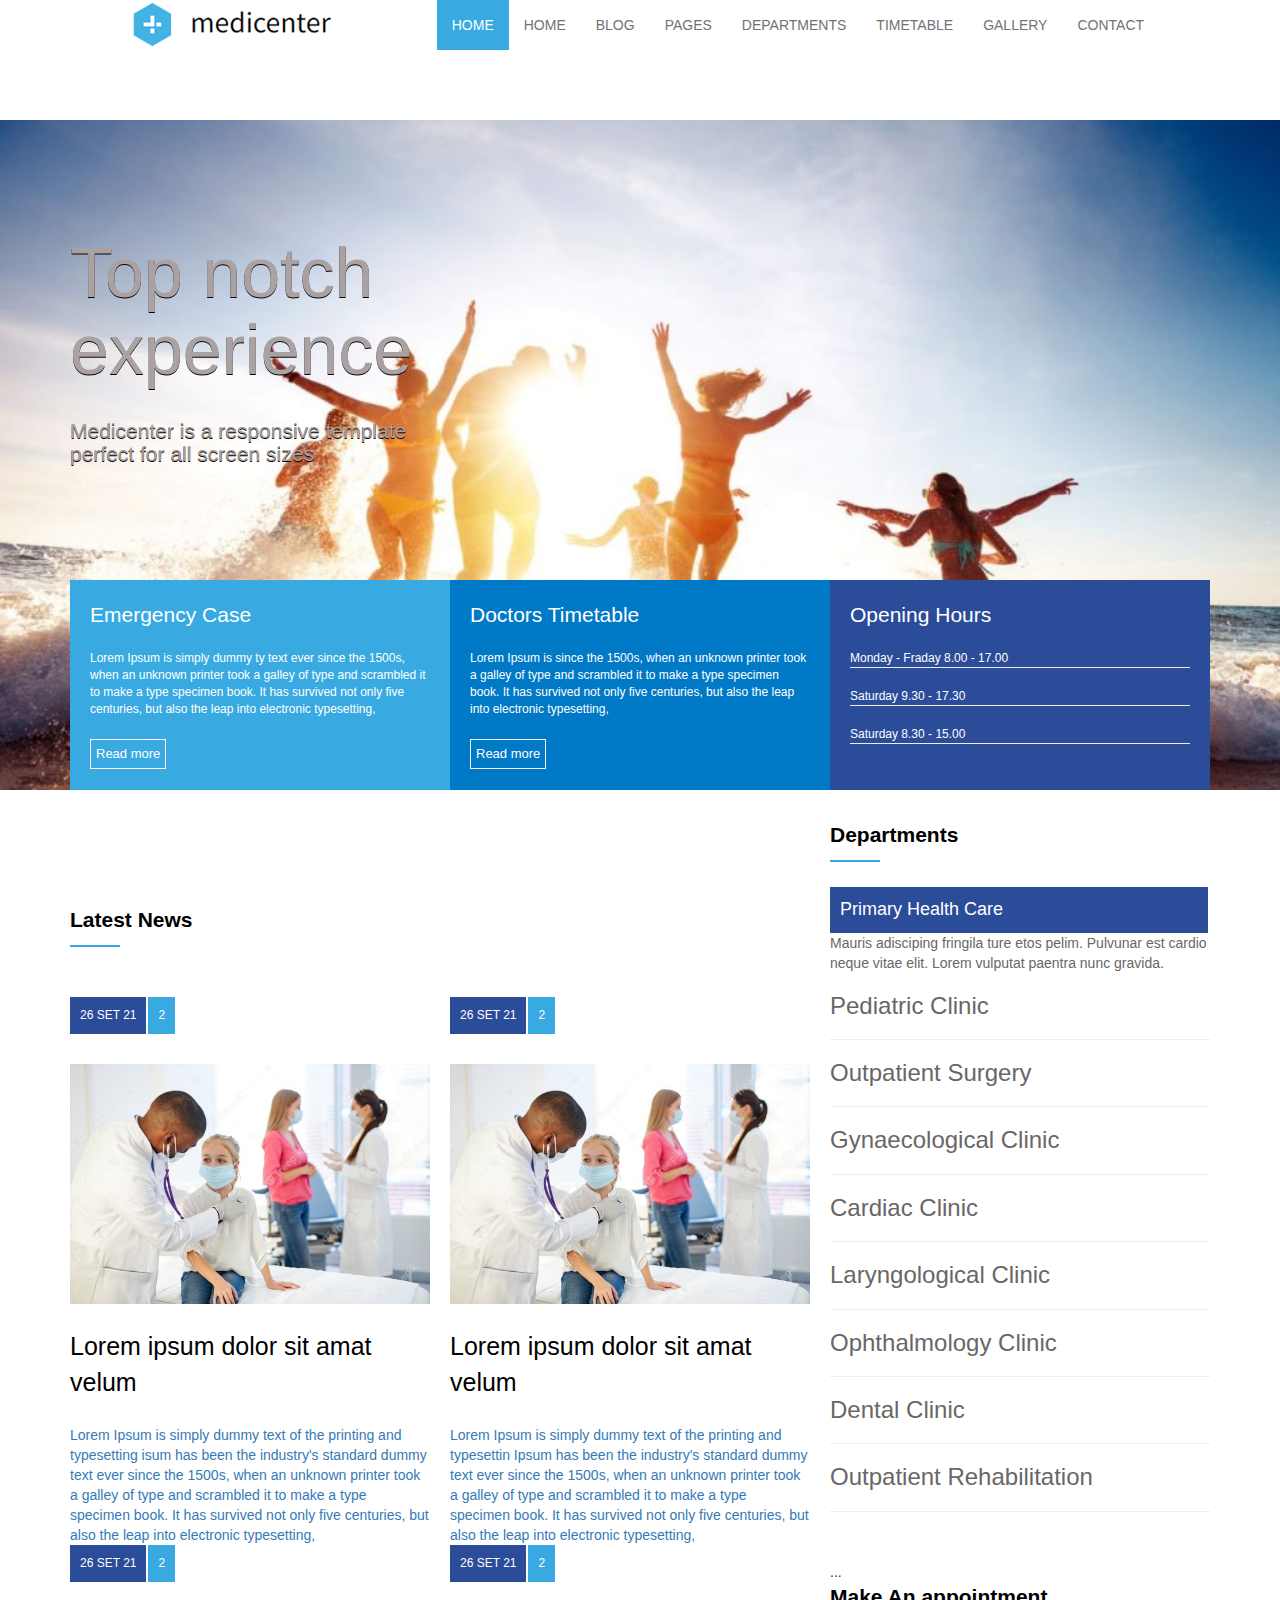
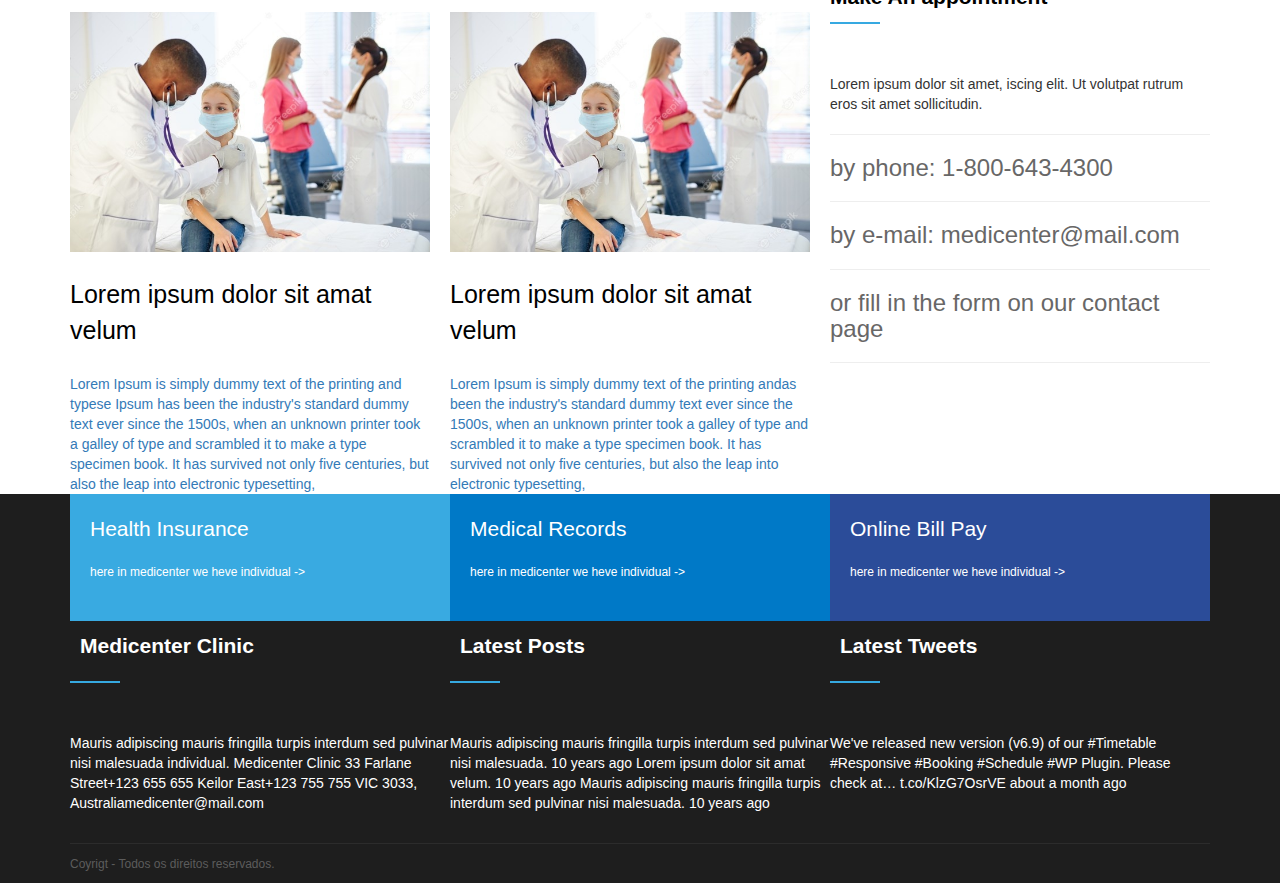
<file: index.html>
<!DOCTYPE html>

<html>

<head>
    <meta charset="utf-8">
    <meta name="viewport" content="width=device-width,user-scalable=0"/>
    <link rel="stylesheet" type="text/css" href="assets/css/template.css">
    <link rel="stylesheet" href="https://maxcdn.bootstrapcdn.com/bootstrap/3.3.7/css/bootstrap.min.css">


    <script type="text/javascript">
        window.onload = function(){
            document.querySelector(".menuMobile").addEventListener("click", function(){
                if (document.querySelector(".menu nav ul").style.display == 'flex') {
                    document.querySelector(".menu nav ul").style.display = 'none';
                }else{
                    document.querySelector(".menu nav ul").style.display = 'flex';
                }
            });
        };
    </script>

    <title>MediCenter</title>
</head>

<body>
    <header>
        <div class="container">
            <div class="logo">
                <a href=""> <img src="assets/images/logo.png"/> </a> 
            </div>
            <div class="menu">
                <nav>
                    <div class="menuMobile">
                        <div class="mm_line" ></div>
                        <div class="mm_line" ></div>
                        <div class="mm_line" ></div>
                    </div>
                    <ul>
                        <li class="active"><a href="">HOME</a></li>
                        <li><a href="">HOME</a></li>
                        <li><a href="">BLOG</a></li>
                        <li><a href="">PAGES</a></li>
                        <li><a href="">DEPARTMENTS</a></li>
                        <li><a href="">TIMETABLE</a></li>
                        <li><a href="">GALLERY</a></li>
                        <li><a href="">CONTACT</a></li>
                    </ul>
                </nav>
            </div>
        </div>
    </header>
    
    <section id="banner">
        <div class="container column">
            <div class="banner_headline">
                <h1>Top notch experience</h1>
                <h2>Medicenter is a responsive template perfect for all screen sizes</h2>
            </div>
            <div class="banner_options">
                <div class="banner1">
                    <div class="banner_title">Emergency Case</div> 
                    <div class="banner_desc"> Lorem Ipsum is simply dummy ty text ever since the 1500s, when an unknown printer took a galley of type and scrambled it to make a type specimen book. It has survived not only five centuries, but also the leap into electronic typesetting, </div>
                    <a href="">Read more</a>
                </div>
                <div class="banner2">
                    <div class="banner_title">Doctors Timetable</div>
                    <div class="banner_desc"> Lorem Ipsum is since the 1500s, when an unknown printer took a galley of type and scrambled it to make a type specimen book. It has survived not only five centuries, but also the leap into electronic typesetting, </div>
                    <a href="">Read more</a>
                </div>
                <div class="banner3">
                    <div class="banner_title">Opening Hours</div>
                    
                    <div class="banner_desc">Monday - Fraday   8.00 - 17.00</div>
                    
                    <div class="banner_desc">Saturday          9.30 - 17.30</div>
                
                    <div class="banner_desc">Saturday          8.30 - 15.00</div>
                    
                
                </div>
            </div>
        </div>
    </section>
    <section id="geral">
        <div class="container">
            <section>
                <div class="widget">
                    <div class="widget_title">
                        <div class="widget_title_text"> Latest News</div>
                        <div class="widget_title_bar"> </div>
                    </div>
                    <div class="widget_body flex">
                        <article>
                            <a href="">
                                <div class="news_data">
                                    <div class="news_posted_at">26 SET 21</div>
                                    <div class="news_comments">2</div>
                                </div>
                                <div class="news_thumbnail">
                                    <img src="assets/images/dra.jpg" />
                                </div>
                                <div class="news_title"> 
                                    Lorem ipsum dolor sit amat velum
                                </div>
                                <div class="news_resume">
                                    Lorem Ipsum is simply dummy text of the printing and typesetting isum has been the industry's standard dummy text ever since the 1500s, when an unknown printer took a galley of type and scrambled it to make a type specimen book. It has survived not only five centuries, but also the leap into electronic typesetting, 
                                </div>
                            </a>
                        </article>
                        <article>
                            <a href="">
                                <div class="news_data">
                                    <div class="news_posted_at">26 SET 21</div>
                                    <div class="news_comments">2</div>
                                </div>
                                <div class="news_thumbnail">
                                    <img src="assets/images/dra.jpg" />
                                </div>
                                <div class="news_title"> 
                                    Lorem ipsum dolor sit amat velum
                                </div>
                                <div class="news_resume">
                                    Lorem Ipsum is simply dummy text of the printing and typesettin Ipsum has been the industry's standard dummy text ever since the 1500s, when an unknown printer took a galley of type and scrambled it to make a type specimen book. It has survived not only five centuries, but also the leap into electronic typesetting, 
                                </div>
                            </a>
                        </article>
                        <article>
                            <a href="">
                                <div class="news_data">
                                    <div class="news_posted_at">26 SET 21</div>
                                    <div class="news_comments">2</div>
                                </div>
                                <div class="news_thumbnail">
                                    <img src="assets/images/dra.jpg" />
                                </div>
                                <div class="news_title"> 
                                    Lorem ipsum dolor sit amat velum
                                </div>
                                <div class="news_resume">
                                    Lorem Ipsum is simply dummy text of the printing and typese Ipsum has been the industry's standard dummy text ever since the 1500s, when an unknown printer took a galley of type and scrambled it to make a type specimen book. It has survived not only five centuries, but also the leap into electronic typesetting, 
                                </div>
                            </a>
                        </article>
                        <article>
                            <a href="">
                                <div class="news_data">
                                    <div class="news_posted_at">26 SET 21</div>
                                    <div class="news_comments">2</div>
                                </div>
                                <div class="news_thumbnail">
                                    <img src="assets/images/dra.jpg" />
                                </div>
                                <div class="news_title"> 
                                    Lorem ipsum dolor sit amat velum
                                </div>
                                <div class="news_resume">
                                    Lorem Ipsum is simply dummy text of the printing andas been the industry's standard dummy text ever since the 1500s, when an unknown printer took a galley of type and scrambled it to make a type specimen book. It has survived not only five centuries, but also the leap into electronic typesetting, 
                                </div>
                            </a>
                        </article>
                    </div>
                </div>
            </section>
            <aside>
                <div class="widget">
                    <div class="widget_title">
                        <div class="widget_title_text"> Departments</div>
                        <div class="widget_title_bar"> </div>
                        <div class="news_posted_at">Primary Health Care</div>

                        <div class="page_right">
                            <div class="sidebar_box first">
                                <ul class="accordion">
                                    <li>
     
                                        <div class="cl">
                                            <div class="item_ct cl">
                                                <p>
                                                    Mauris adisciping fringila ture etos pelim. Pulvunar est cardio neque vitae elit. Lorem vulputat paentra nunc gravida.
                                                </p>
                                            </div>
                                        </div>
                                    </li>
                                
                                    <li>
                                        <div id="accordion-pediatric-clinic">
                                            <h3>Pediatric Clinic</h3>
                                        </div>
                                        <div class="cl">
                                            <div class="item_ct cl">

                                            </div>
                                        </div>
                                    </li>
                                    <hr>
                                    <li>
                                        <div id="accordion-outpatient-surgery">
                                            <h3>Outpatient Surgery</h3>
                                        </div>
                                        <div class="cl">
                                            <div class="item_ct cl">

                                            </div>
                                        </div>
                                    </li>
                                    <hr>
                                    <li>
                                        <div id="accordion-gynaecological-clinic">
                                            <h3>Gynaecological Clinic</h3>
                                        </div>
                                        <div class="cl">
                                            <div class="item_ct cl">

                                            </div>
                                        </div>
                                    </li>
                                    <hr>
                                    <li>
                                        <div id="accordion-cardiac-clinic">
                                            <h3>Cardiac Clinic</h3>
                                        </div>
                                        <div class="cl">
                                            <div class="item_ct cl">

                                            </div>
                                        </div>
                                    </li>
                                    <hr>
                                    <li>
                                        <div id="accordion-laryngological-clinic">
                                            <h3>Laryngological Clinic</h3>
                                        </div>
                                        <div class="cl">
                                            <div class="item_ct cl">

                                            </div>
                                        </div>
                                    </li>
                                    <hr>
                                    <li>
                                        <div id="accordion-ophthalmology-clinic">
                                            <h3>Ophthalmology Clinic</h3>
                                        </div>
                                        <div class="cl">
                                            <div class="item_ct cl">

                                            </div>
                                        </div>
                                    </li>
                                    <hr>
                                    <li>
                                        <div id="accordion-dental-clinic">
                                            <h3>Dental Clinic</h3>
                                        </div>
                                        <div class="cl">
                                            <div class="item_ct cl">

                                            </div>
                                        </div>
                                    </li>
                                    <hr>
                                    <li>
                                        <div id="accordion-outpatient-rehabilitation">
                                            <h3>Outpatient Rehabilitation</h3>
                                        </div>
                                        <div class="cl">
                                            <div class="item_ct cl">

                                            </div>
                                        </div>
                                    </li>
                                    <hr>
                                </ul>
                            </div>
                    </div>
                    <div class="widget_body">
                        ...
                    </div>
                </div>
                <div class="widget">
                    <div class="widget_title">
                        <div class="widget_title_text"> Make An appointment</div>
                        <div class="widget_title_bar"> </div>
                    </div>
                    <div class="widget_body">
                        Lorem ipsum dolor sit amet, iscing elit. Ut volutpat rutrum eros sit amet sollicitudin.
                    </div>
                    <hr>
                    <div class="cont">
                        <li>
                            <div id="accordion-out">
                                <h3>by phone: 1-800-643-4300</h3>
                            </div>
                            <div class="cl">
                                <div class="item_ct cl">

                                </div>
                            </div>
                        </li>
                        <hr>
                        <li>
                            <div id="accordion-out">
                                <h3>by e-mail: medicenter@mail.com</h3>
                            </div>
                            <div class="cl">
                                <div class="item_ct cl">

                                </div>
                            </div>
                        </li>
                        <hr>
                        <li>
                            <div id="accordion-out">
                                <h3>or fill in the form on our contact page</h3>
                            </div>
                            <div class="cl">
                                <div class="item_ct cl">

                                </div>
                            </div>
                        </li>
                    </div>
                    <hr>
                </div>
            </aside>
        </div>

    </section>

    <footer>
        <div class="container flexColumn">
            <div class="footer_menu">
                <div class="fm_1">
                    <a href="">
                        <div class="banner_title">Health Insurance</div> 
                    <div class="banner_desc">here in medicenter we heve individual -></div>
                    </a>
                </div>
                <div class="fm_2">
                    <a href="">
                        <div class="banner_title">Medical Records</div> 
                    <div class="banner_desc">here in medicenter we heve individual -></div>
                    </a>
                </div>
                <div class="fm_3">
                    <a href="">
                        <div class="banner_title">Online Bill Pay</div> 
                    <div class="banner_desc">here in medicenter we heve individual -></div>
                    </a>
                </div>
            </div>

            <div class="footer_area">
                <div class="footer_areaitem">
                    <div class="widget">
                        <div class="widget_title">
                            <div class="widget_title_text"> Medicenter Clinic</div>
                            <div class="widget_title_bar"> </div>
                        </div>
                        <div class="widget_body">
                            Mauris adipiscing mauris fringilla turpis 
                            interdum sed pulvinar nisi malesuada individual.
                                
                            Medicenter Clinic 
                            
                            33 Farlane Street+123 655 655
                            
                            Keilor East+123 755 755
                            
                            VIC 3033, Australiamedicenter@mail.com
                        </div>
                    </div>
                </div>
                <div class="footer_areaitem">
                    <div class="widget">
                        <div class="widget_title">
                            <div class="widget_title_text"> Latest Posts</div>
                            <div class="widget_title_bar"> </div>
                        </div>
                        <div class="widget_body">
                            Mauris adipiscing mauris fringilla turpis 
                            interdum sed pulvinar nisi malesuada.
                            10 years ago
                            
                            Lorem ipsum dolor sit amat velum.
                            10 years ago
                            Mauris adipiscing mauris fringilla turpis interdum sed pulvinar nisi malesuada.
                            10 years ago
                        </div>
                    </div>
                </div>
                <div class="footer_areaitem">
                    <div class="widget">
                        <div class="widget_title">
                            <div class="widget_title_text"> Latest Tweets</div>
                            <div class="widget_title_bar"> </div>
                        </div>
                        <div class="widget_body">
                            We've released new version (v6.9) of our #Timetable 
                            #Responsive #Booking #Schedule #WP Plugin. 
                            Please check at… t.co/KlzG7OsrVE
                            about a month ago
                        </div>
                    </div>
                </div>
            </div>
            <div class="footer_copy">
                Coyrigt - Todos os direitos reservados.
            </div>
        </div>
    </footer>
</body>

</html>
</file>
<file: assets/css/template.css>
*{
    font-family: Arial;
}
body{
    margin: 0;
    padding: 0;
}
header{
    display: flex;
    justify-content: center;
    height: 120px;
}
.container{
    display: flex;
    justify-content: space-between;
    width: 990px;
    /*background-color: rgb(190, 191, 221);*/
}
.logo{
    /*background-color: rgb(123, 123, 123);*/
    display: flex;
    align-items: center;
}
.menu{
    /*background-color: burlywood;*/
    display: flex;
    align-items: center;

}
nav ul,
nav li{
    list-style: none;
    margin: 0;
    padding: 0;
}
nav ul{
    display: flex;
}
nav a{
    display: block;
    padding: 15px;
    text-decoration: none;
    text-transform: uppercase;
    color: #727272;
}
nav .active a,
nav a:hover{
    background-color: #39aae1;
    color: white;
}
#banner{
    display: flex;
    justify-content: center;
    background-image: url('../images/praia.jpg');
    background-position: center;
    background-size: cover;
    height: 670px;

} 

.column{
    flex-direction: column;

}
.banner_headline{
    flex: 1;
    display: flex;
    flex-direction: column;
    justify-content: center;
}
.banner_headline h1{
    color: rgb(170, 162, 162);
    font-size: 70px;
    text-shadow: 0px 1px 0px rgb(0, 0, 0);
    margin: 0;
    padding: 0;
    max-width: 350px;
}
.banner_headline h2{
    color: rgb(170, 162, 162);
    font-size: 21px;
    text-shadow: 0px 1px 0px rgb(0, 0, 0);
    margin: 0;
    padding: 0;
    max-width: 350px;
    margin-top: 30px;
}
.banner_options{
    height: 210px;
    display: flex;
}
.banner1,
.banner2,
.banner3{
    flex: 1;
    color: white;
    padding: 20px;
}
.banner1{
    background-color: #39aae1;
}
.banner2{
    background-color: #0079c7;
}
.banner3{
    background-color: #2b4c99;



}
.banner_title{
    font-size: 21px;
}
.banner_desc{
    font-size: 12px;
    margin-top: 20px;
    margin-bottom: 20px;
}
.banner_options a {
    display: inline-block;
    border: 1px solid #FFFFFF;
    padding: 5px;
    color: #FFFFFF;
    font-size: 13px;
    text-decoration: none;
}
.banner3 .banner_desc{
    border-bottom: 1px solid rgb(242, 234, 234);
}
#geral{
    display:flex;
    justify-content: center;
    margin-top: 30px;
}
#geral section{
    flex: 2;
    margin-top: 85px;

}
#geral aside{
    flex: 1;

}
.widget_tible{
    margin-top: 30px;
    margin-bottom: 20px;
}
.widget_title_text{
    color: #000000;
    font-size: 21px;
    font-weight: bold;

}
.widget_title_bar{
    width: 50px;
    height: 2px;
    background-color: #36a9e1;
    margin-top: 10px;
    margin-bottom: 10px;

}
.flex{
    display: flex;
    flex-wrap: wrap;
}
article{
    flex: 1;
    min-width: 300px;
    margin-right: 20px;

}
article a{
    text-decoration: none;
}
article .news_data{
    display: flex;
}
article .news_posted_at{
    background-color: #2b4c99;
    color: #FFFFFF;
    font-size: 12px;
    padding: 10px;
    margin-right: 2px;
}
aside .news_posted_at{
    background-color: #2b4c99;
    color: #FFFFFF;
    font-size: 18px;
    padding: 10px;
    margin-right: 2px;
    margin-top: 25px;
}
article .news_comments{
    background-color: #39aae1;
    color: #FFFFFF;
    font-size: 12px;
    padding: 10px;
}
article .news_thumbnail{
    margin-top: 30px;
}
article .news_thumbnail img{
    width: 100%;
    height: auto;
}

article .news_title{
    margin-top: 25px;
    margin-bottom: 25px;
    color: black;
    font-size: 25px;
}
article .resume{
    color: #5c5c5c;
    line-height: 19px;
    font-size: 14px;
    margin-bottom: 30px;
}
footer{
    background-color: #1e1e1e;
    display: flex;
    justify-content: center;

}
.footer_menu{
    display: flex;
}
.footer_menu a{
    display: block;
    text-decoration: none;
    padding: 20px;
    color: white;
}
.fm_1, .fm_2, .fm_3{
    flex: 1;
    color: white;
}
.fm_1{
    background-color: #39aae1;
}
.fm_2{
    background-color: #0079c7;
}
.fm_3{
    background-color: #2b4c99;
}
.footer_area{
    display: flex;
}
.footer_areaitem{
    flex: 1;
    color: white;
}
.flexColumn {
    flex-direction: column;
}
footer .widget_title_text{
    color: white;
    padding: 10px;
}
.footer_copy{
    border-top: 1px solid #2c2c2c;
    height: 40px;
    line-height: 40px;
    color: #5c5c5c;
    font-size: 12px;
    margin-top: 30px;
}
.menuMobile{
    display: none;
    width: 40px;
    height: 40px;
    margin-top: 40px;
    margin-bottom: 40px;
    margin-right: 20px;
}
.mm_line{
    height: 3px;
    background-color: #39aae1;
}

@media (max-width:600px) {
    .banner_headline{
        padding: 20px;
    }
    .banner_headline h1{
        font-size: 55px;   
    }
    .banner_headline h2{
        font-size: 17px;
    }
    .banner_options{
        height: auto;
        flex-direction: column;
    }
    .container{
        flex-direction: column;
    }
    #geral section,
    #geral aside {
        padding: 20px;
    }
    .footer_menu{
        flex-direction: column;
    }
    .footer_area{
        flex-direction: column;
        padding: 20px;
    }
    .footer_copy{
        padding-left: 20px;
    }
    .widget_title{
        flex-direction: column;
    }
    header .container{
        flex-direction: row;
    }
    nav ul{
        flex-direction: column;
        display: none;
        position: absolute;
        left: 0;
        width: 100%;
        background-color: #FFFFFF;
    }
    header{
        height: auto;
    }
    .logo{
        padding: 20px;
    }
    .menuMobile{
        display: flex;
        flex-direction: column;
        justify-content: space-around;
    }

}
.accordion{
    list-style: none;
    margin: 0;
    padding: 0;
    color: #686767;
}
.widget_body{
    margin-top: 50px;
}
.cont{
    list-style: none;
    margin: 0;
    padding: 0;
    color: #686767;
}
</file>
